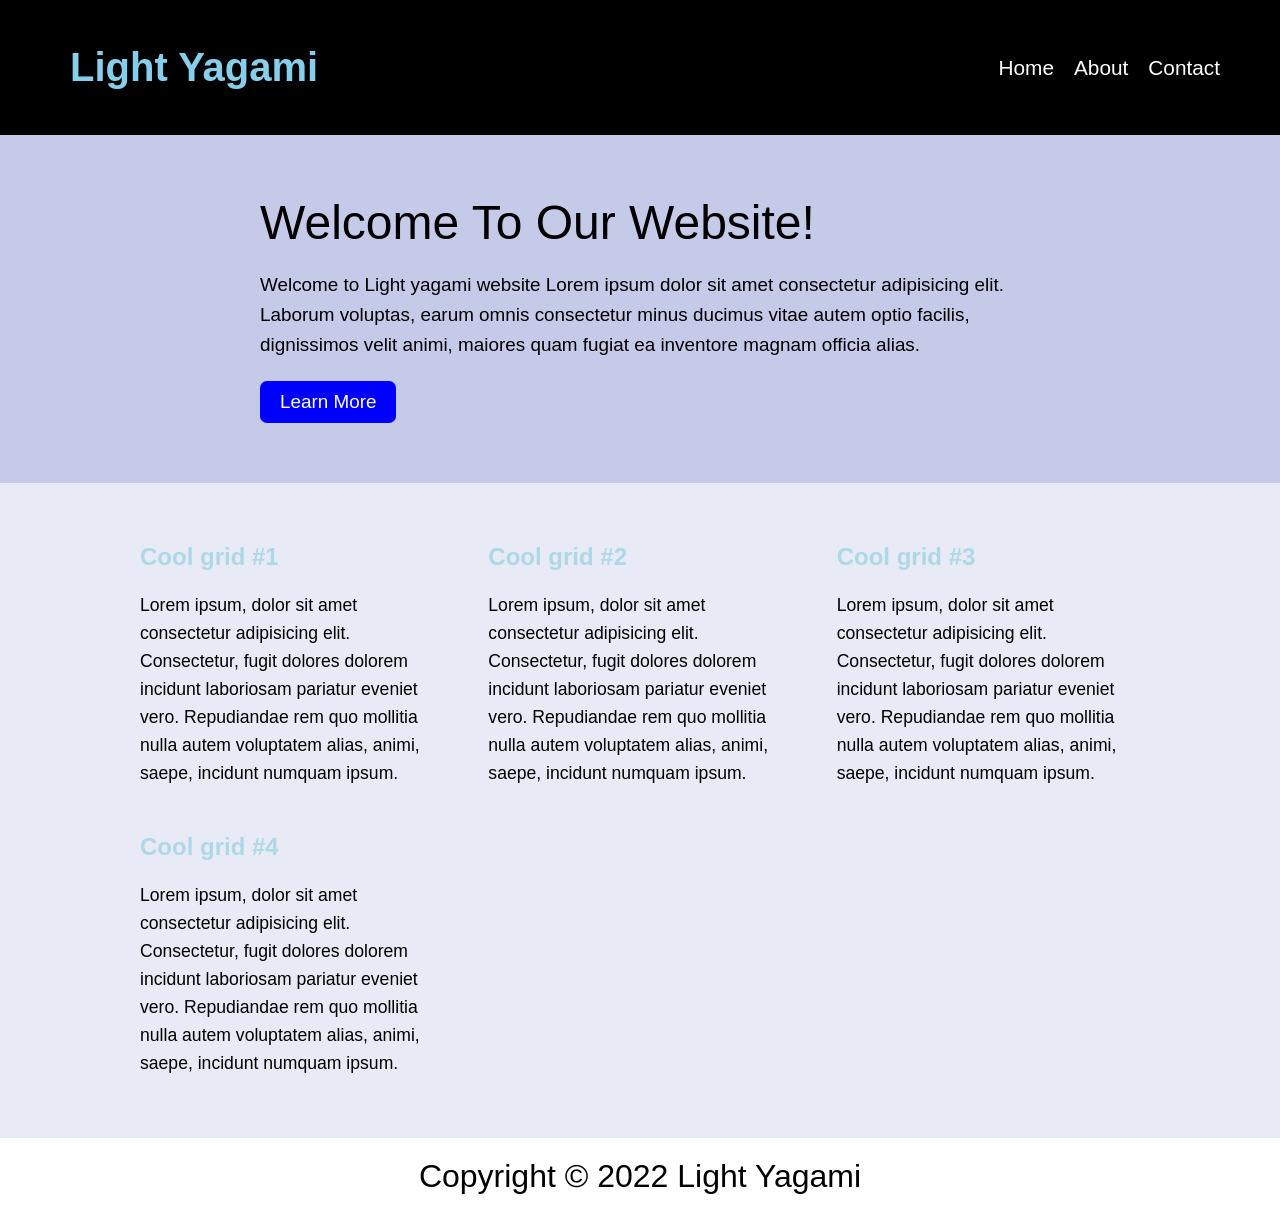
<file: index.html>
<!DOCTYPE html>
<html lang="en">

<head>
    <meta charset="UTF-8">
    <meta http-equiv="X-UA-Compatible" content="IE=edge">
    <meta name="viewport" content="width=device-width, initial-scale=1.0">
    <title>Document</title>
    <link rel="stylesheet" href="app.css">


</head>

<body>
    <header class="header">
        <h1>Light Yagami</h1>
        <ul class="nav-link">
            <li><a href="about.html">Home</a></li>
            <li><a href="about.html">About</a></li>
            <li><a href="about.html">Contact</a> </li>

        </ul>
    </header>
    <div class="hero">
        <div class="hero-inner">
            <h1>Welcome To Our Website!</h1>
            <p>Welcome to Light yagami website Lorem ipsum dolor sit amet consectetur adipisicing elit. Laborum voluptas, earum omnis consectetur minus
                ducimus vitae autem optio facilis, dignissimos velit animi, maiores quam fugiat ea inventore magnam
                officia alias.</p>
            <a href="#">Learn More</a>
        </div>
    </div>

    <div class="grid">
        <div class="inner-grid">
            <div class="grid-item">
                <h3>Cool grid #1</h3>
                <p>Lorem ipsum, dolor sit amet consectetur adipisicing elit. Consectetur, fugit dolores dolorem incidunt laboriosam pariatur eveniet vero. Repudiandae rem quo mollitia nulla autem voluptatem alias, animi, saepe, incidunt numquam ipsum.</p>
            </div>

            <div class="grid-item">
                <h3>Cool grid #2</h3>
                <p>Lorem ipsum, dolor sit amet consectetur adipisicing elit. Consectetur, fugit dolores dolorem incidunt laboriosam pariatur eveniet vero. Repudiandae rem quo mollitia nulla autem voluptatem alias, animi, saepe, incidunt numquam ipsum.</p>
            </div>

            <div class="grid-item">
                <h3>Cool grid #3</h3>
                <p>Lorem ipsum, dolor sit amet consectetur adipisicing elit. Consectetur, fugit dolores dolorem incidunt laboriosam pariatur eveniet vero. Repudiandae rem quo mollitia nulla autem voluptatem alias, animi, saepe, incidunt numquam ipsum.</p>
            </div>

            <div class="grid-item">
                <h3>Cool grid #4</h3>
                <p>Lorem ipsum, dolor sit amet consectetur adipisicing elit. Consectetur, fugit dolores dolorem incidunt laboriosam pariatur eveniet vero. Repudiandae rem quo mollitia nulla autem voluptatem alias, animi, saepe, incidunt numquam ipsum.</p>
            </div>
        </div>
    </div>
    <footer>
        <p>Copyright &copy; 2022 Light Yagami </p>
    </footer>

</body>

</html>
</file>
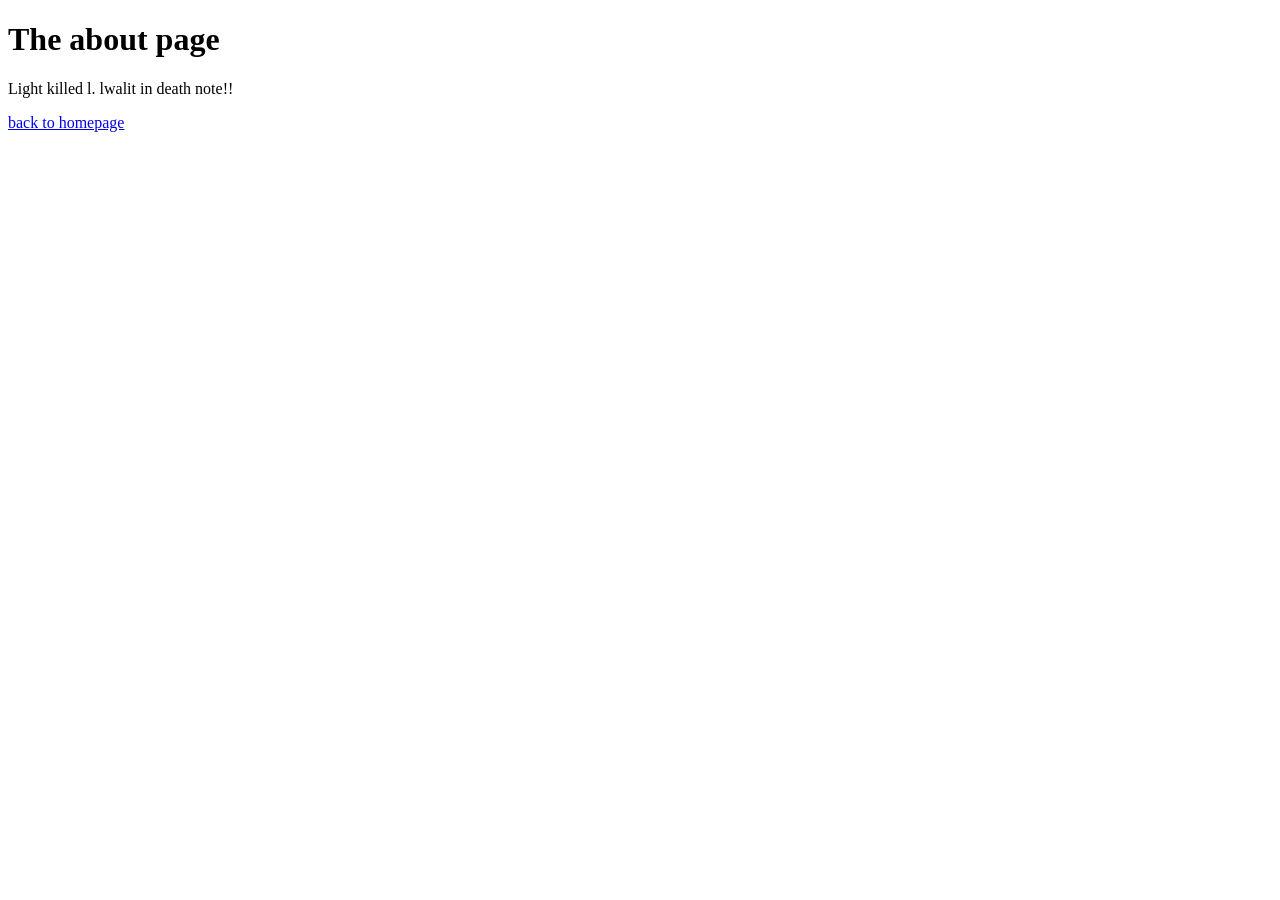
<file: about.html>
<!DOCTYPE html>
<html lang="en">
<head>
    <meta charset="UTF-8">
    <meta http-equiv="X-UA-Compatible" content="IE=edge">
    <meta name="viewport" content="width=device-width, initial-scale=1.0">
    <title>Document</title>
</head>
<body>
    <h1>The about page</h1>
    <p>Light killed l. lwalit in death note!!</p>
    <a href="app.html">back to homepage</a>
</body>
</html>
</file>
<file: app.css>
*{
  margin: 0;
  padding: 0;
  box-sizing: border-box;
}
body{
  font-family: sans-serif;
}
.header{
  display:flex;
  justify-content: space-between;
  align-items: center;
  background-color: black;
  color:white;
  height: 15vh;
  padding:0 40px;
  flex-wrap: wrap;
}
.header h1{
  font-size: 2.5rem;
  color:skyblue;
  margin-left:30px;
  
}
.nav-link{
  display: flex;
  list-style: none;    
}

.nav-link  a{
  text-decoration: none;
  color:#fff;
  margin-right:20px;
  font-size: 1.3rem;
  display: block;
  transition: all 0.3s ease-out ;
}

.nav-link a:hover{
  color:#c5cae9;
  transform: rotate(5deg);
}

.hero{
  background: #c5cae9;
  padding:60px 40px;
  display: flex;
  justify-content: center;
}
.hero-inner{
  max-width:760px;
}

.hero h1{
  font-weight: normal;
  font-size: 3rem;
}
.hero p{
  margin-top: 20px;
  line-height: 1.6;
  font-size: 1.18rem;
}
.hero a{
  list-style: none;
  text-decoration: none;
  
  display: inline-block;
  margin-top:20px;
  color:#fff;
  padding:10px 20px;
  background-color: blue;
  border-radius:7px;
  font-size:1.18rem;
}

.grid{
  background-color: #e8eaf6;
  padding:60px 45px;
}
.inner-grid{
  max-width: 1000px;
  margin:0 auto;
  display:grid;
  grid-template-columns: repeat(auto-fit,minmax(300px,1fr));
  grid-column-gap:45px;
  grid-row-gap:45px;
}
.grid-item p{
  line-height: 1.6;
  font-size:1.1rem;
  margin-top:20px;
}
.grid-item h3{
  color:lightblue;
  font-size: 1.5rem;
}
footer{
  
  text-align:center;
  padding:20px 60px;
  font-size: 2rem;
}
</file>
